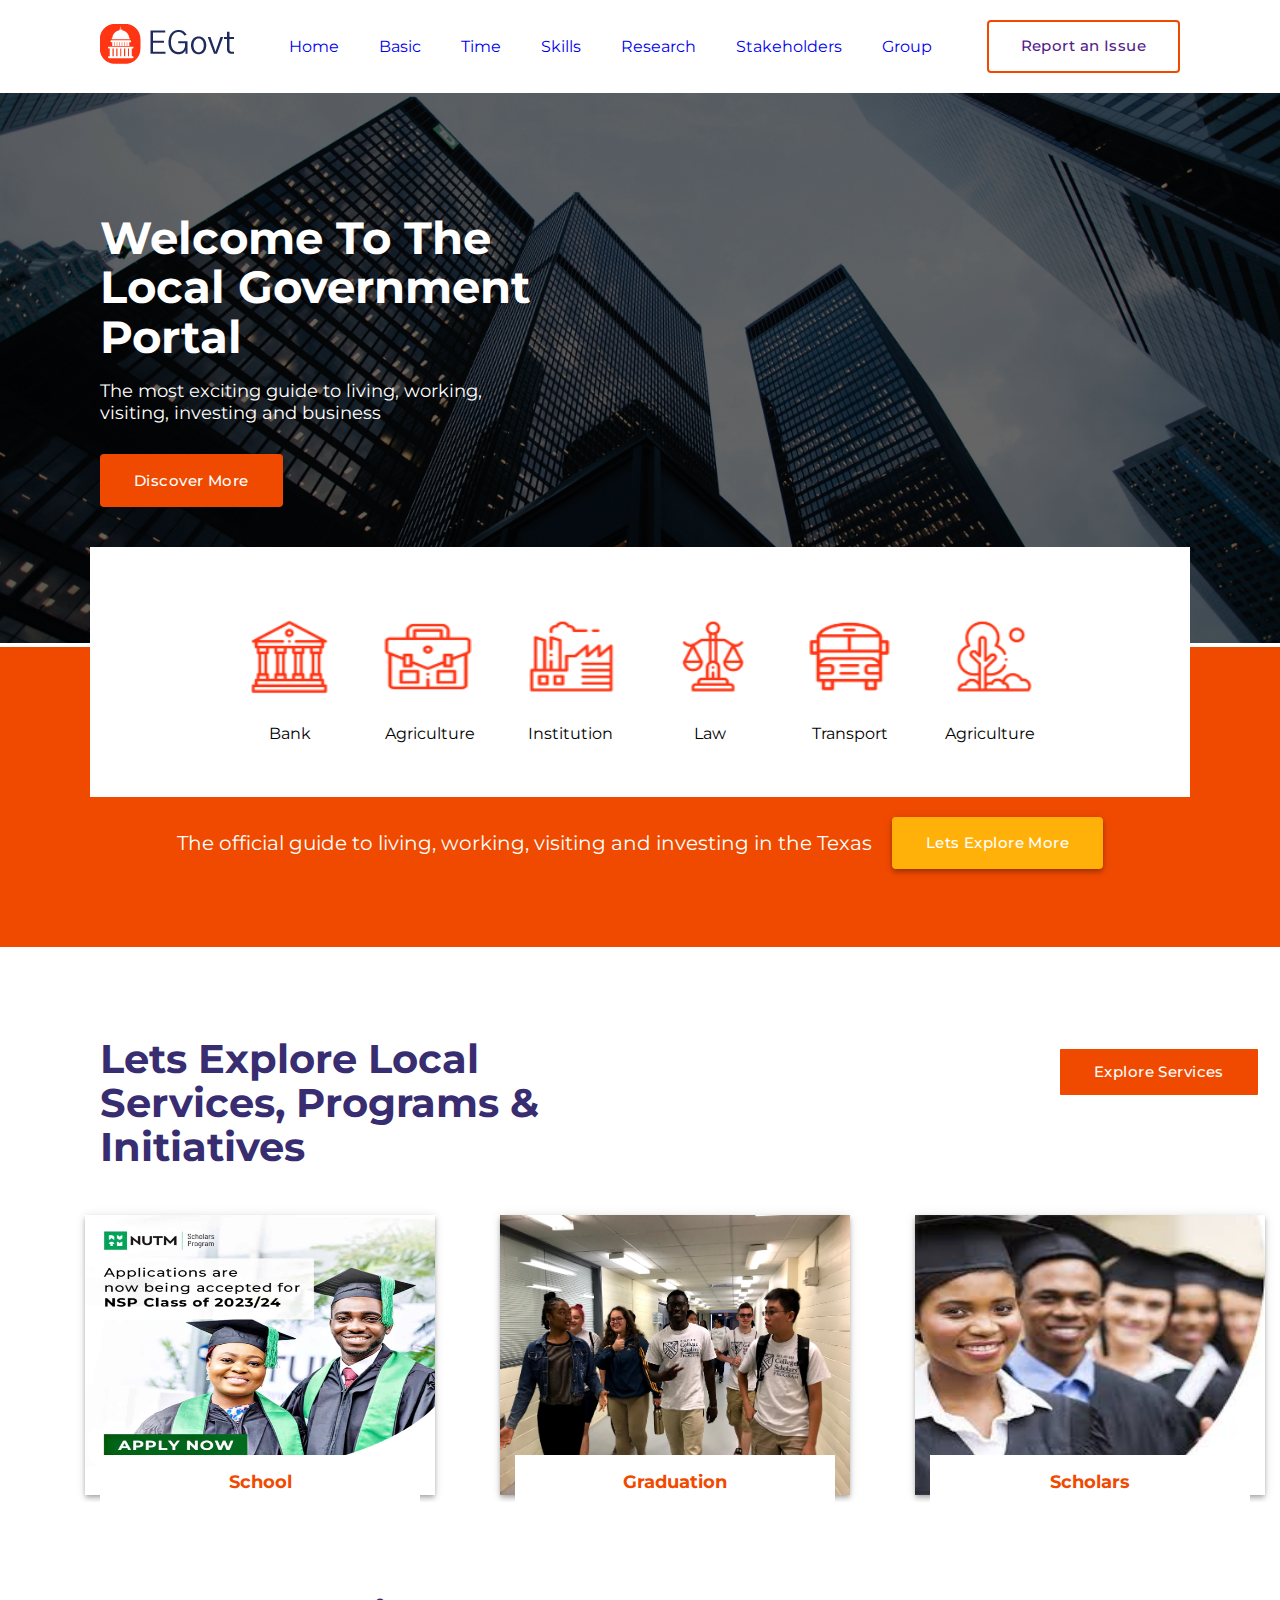
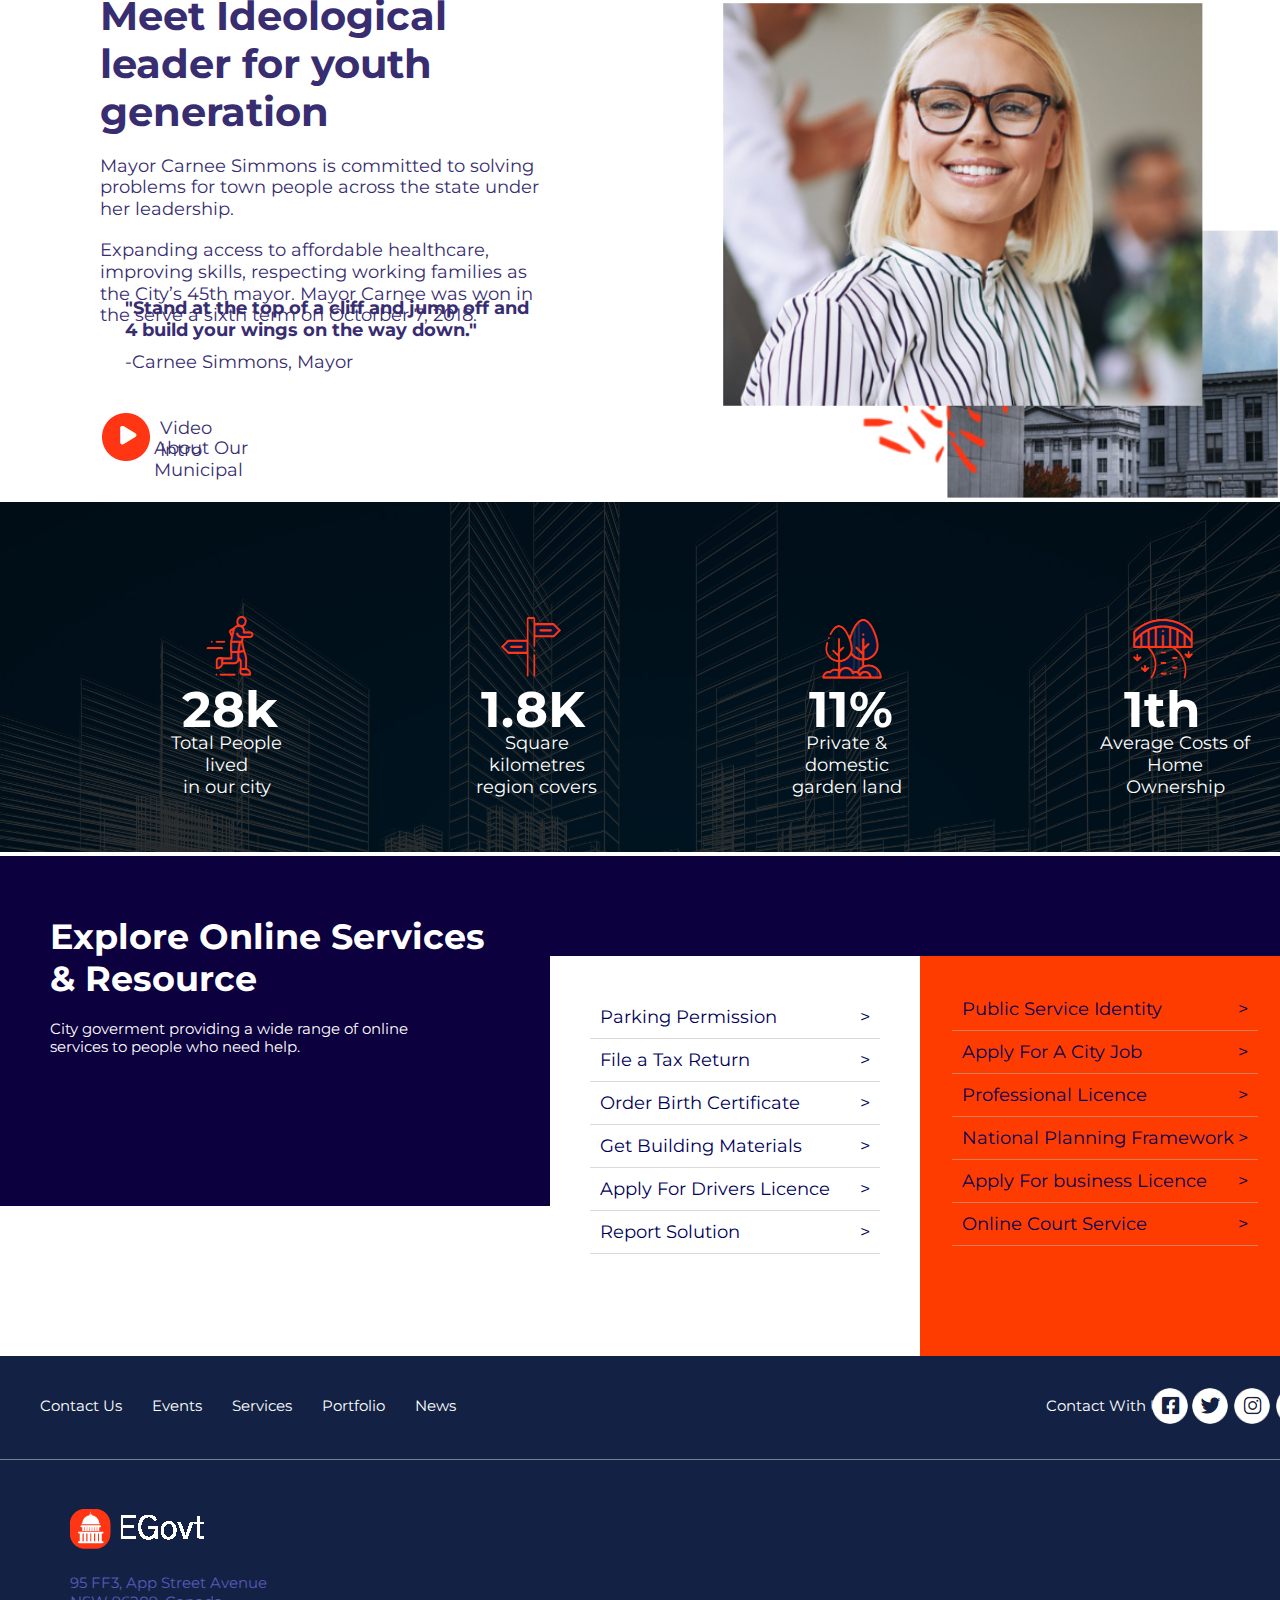
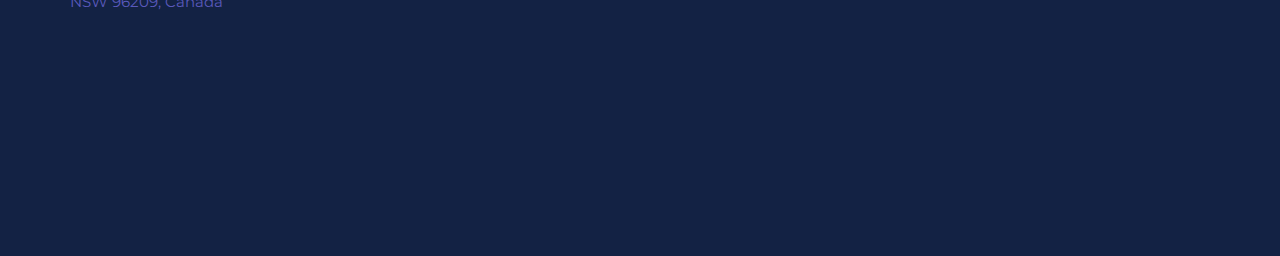
<file: index.html>
<!DOCTYPE html>
<html lang="en">
  <head>
    <meta charset="UTF-8" />
    <meta name="viewport" content="width=device-width, initial-scale=1.0" />
    <link rel="preconnect" href="https://fonts.googleapis.com" />
    <link rel="preconnect" href="https://fonts.gstatic.com" crossorigin />
    <link
      href="https://fonts.googleapis.com/css2?family=Montserrat:wght@100;200;300;400;500;600;700;800;900&display=swap"
      rel="stylesheet"
    />
    <link rel="stylesheet" href="style.css" />
    <title>SANGOV</title>
  </head>
  <body>
    <header>
      <div class="headerWrap">
        <div class="headerLogo">
          <a href="/index.html">
            <img src="./assets/logo.png" alt=" logo" class="logo" />
          </a>
        </div>
        <div>
          <ul class="navLinks">
            <li class="link"><a href="/index.html">Home</a></li>
            <li class="link"><a href="/Basic/index.html">Basic</a></li>
            <li class="link"><a href="/Time/index.html">Time</a></li>
            <li class="link"><a href="/Skills/index.html">Skills</a></li>
            <li class="link"><a href="/Research/index.html">Research</a></li>
            <li class="link">
              <a href="/Stakeholders/index.html">Stakeholders</a>
            </li>
            <li class="link"><a href="/Groups/index.html">Group</a></li>
          </ul>
        </div>
        <button class="btn">
          <a href="" target="_blank">Report an Issue</a>
        </button>
      </div>
    </header>

    <div class="heroWrap">
      <img src="./assets/heroImg.jpg" alt="hero" class="heroImg" />
      <div class="heroOverlay"></div>
      <div class="heroText">
        <h2>Welcome To The Local Government Portal</h2>
        <p>
          The most exciting guide to living, working, visiting, investing and
          business
        </p>
        <button class="heroBtn">Discover More</button>
      </div>
    </div>

    <div class="belowWrap">
      <div class="heroContainer">
        <div class="heroBelow">
          <div class="imageBox">
            <img src="./assets/Bank.PNG" alt="Box" />
            <p>Bank</p>
          </div>
          <div class="imageBox">
            <img src="./assets/Finance.PNG" alt="Box" />
            <p>Agriculture</p>
          </div>
          <div class="imageBox">
            <img src="./assets/Institution.PNG" alt="Box" />
            <p>Institution</p>
          </div>
          <div class="imageBox">
            <img src="./assets/Law.PNG" alt="Box" />
            <p>Law</p>
          </div>
          <div class="imageBox">
            <img src="./assets/Transport.PNG" alt="Box" />
            <p>Transport</p>
          </div>
          <div class="imageBox">
            <img src="./assets/Agriculture.PNG" alt="Box" />
            <p>Agriculture</p>
          </div>
        </div>
        <div class="heroSub">
          <p>
            The official guide to living, working, visiting and investing in the
            Texas
          </p>
          <button class="heroSubbtn">Lets Explore More</button>
        </div>
      </div>
    </div>

    <div class="belowLayer">
      <div class="textHead">
        <h2>Lets Explore Local Services, Programs & Initiatives</h2>
        <div>
          <button class="btnDisc">Explore Services</button>
        </div>
        <div class="belowDiscContainer">
          <div class="belowDisc">
            <img src="./assets/Pillar4.png" alt="Pillar" />
            <p>School</p>
          </div>
          <div class="belowDisc">
            <img src="./assets/scholar.jpg" alt="pillar" />
            <p>Graduation</p>
          </div>
          <div class="belowDisc">
            <img src="./assets/scholar3.jpeg" alt="pillar" />
            <p>Scholars</p>
          </div>
        </div>
      </div>
    </div>
    <div class="belowLayer2">
      <div class="textHead2">
        <h2>Meet Ideological leader for youth generation</h2>
        <p>
          Mayor Carnee Simmons is committed to solving problems for town people
          across the state under her leadership.
        </p>
        <!-- <p></p> -->

        <p>
          Expanding access to affordable healthcare, improving skills,
          respecting working families as the City’s 45th mayor. Mayor Carnee was
          won in the serve a sixth term on Octorber 7, 2018.
        </p>
      </div>
      <div class="imageBtn">
        <img src="./assets/playbutton.PNG" alt="iconPlay" />
      </div>
      <div class="imageBtnText">
        <p>Video Intro</p>
      </div>
      <div class="imageBtnText2">
        <p>About Our Municipal</p>
      </div>
      <div class="textDesign">
        <h2>
          "Stand at the top of a cliff and jump off and <br />
          4 build your wings on the way down."
        </h2>
        <p>-Carnee Simmons, Mayor</p>
      </div>
      <div class="sideImage">
        <img src="./assets/capturedpic.PNG" alt="Glogo" />
      </div>
    </div>
    <div class="blueLayer">
      <img src="./assets/buildingbelow.jpg" alt="building" class="blueImage" />
      <div class="blueLayerOver">
        <div class="blueImagePic">
          <img src="./assets/walking.PNG" alt="square" class="blueImagePics" />
          <h2>28k</h2>
          <p>Total People lived <br />in our city</p>
          <div class="blueImagePic">
            <img src="./assets/post.PNG" alt="square" class="blueImagePics" />
            <h2>1.8K</h2>
            <p>Square kilometres <br />region covers</p>
            <div class="blueImagePic">
              <img
                src="./assets/plant.PNG"
                alt="square"
                class="blueImagePics"
              />
              <h2>11%</h2>
              <p>Private & domestic <br />garden land</p>
              <div class="blueImagePic">
                <img
                  src="./assets/bridge.PNG"
                  alt="square"
                  class="blueImagePics"
                />
                <h2>1th</h2>
                <p>Average Costs of Home<br />Ownership</p>
              </div>
            </div>
          </div>
        </div>
      </div>
    </div>

    <div class="layoutWithBoxes">
      <div class="layoutWithBoxes2">
        <h2>Explore Online Services <br />& Resource</h2>
        <p class="layoutSmallText">
          City goverment providing a wide range of online<br />
          services to people who need help.
        </p>

        <div class="listBox1">
          <div class="navLinks2">
            <div class="linkText">
              <p>Parking Permission</p>
              <p>></p>
            </div>
            <div class="linkText">
              <p>File a Tax Return</p>
              <p>></p>
            </div>
            <div class="linkText">
              <p>Order Birth Certificate</p>
              <p>></p>
            </div>
            <div class="linkText">
              <p>Get Building Materials</p>
              <p>></p>
            </div>
            <div class="linkText">
              <p>Apply For Drivers Licence</p>
              <p>></p>
            </div>
            <div class="linkText">
              <p>Report Solution</p>
              <p>></p>
            </div>
          </div>
        </div>
        <div class="listBox2">
          <div class="navLinks3">
            <div class="linkText2">
              <p>Public Service Identity</p>
              <p>></p>
            </div>
            <div class="linkText2">
              <p>Apply For A City Job</p>
              <p>></p>
            </div>
            <div class="linkText2">
              <p>Professional Licence</p>
              <p>></p>
            </div>
            <div class="linkText2">
              <p>National Planning Framework</p>
              <p>></p>
            </div>
            <div class="linkText2">
              <p>Apply For business Licence</p>
              <p>></p>
            </div>
            <div class="linkText2">
              <p>Online Court Service</p>
              <p>></p>
            </div>
          </div>
        </div>
      </div>
    </div>
    <footer>
      <div>
        <div class="footDes">
          <div>
            <ul class="navList">
              <li class="linek">Contact Us</li>
              <li class="linek">Events</li>
              <li class="linek">Services</li>
              <li class="linek">Portfolio</li>
              <li class="linek">News</li>
              <li class="lineke">Contact With Us</li>
            </ul>
            <div class="SocialLogo">
              <img src="./assets/faceb.png" alt="Logo" />
              <img src="./assets/Tweet.png" alt="Logo" />
              <img src="./assets/Ig.png" alt="Logo" />
              <img src="./assets/youtube.png" alt="Logo" />
            </div>
            <div class="lineDes"></div>
            <div class="footerCoverImg">
              <img src="./assets/logo1.png" alt="Logo" />
              <p>95 FF3, App Street Avenue <br />NSW 96209, Canada</p>
            </div>
          </div>
        </div>
      </div>
    </footer>
  </body>
</html>
</file>
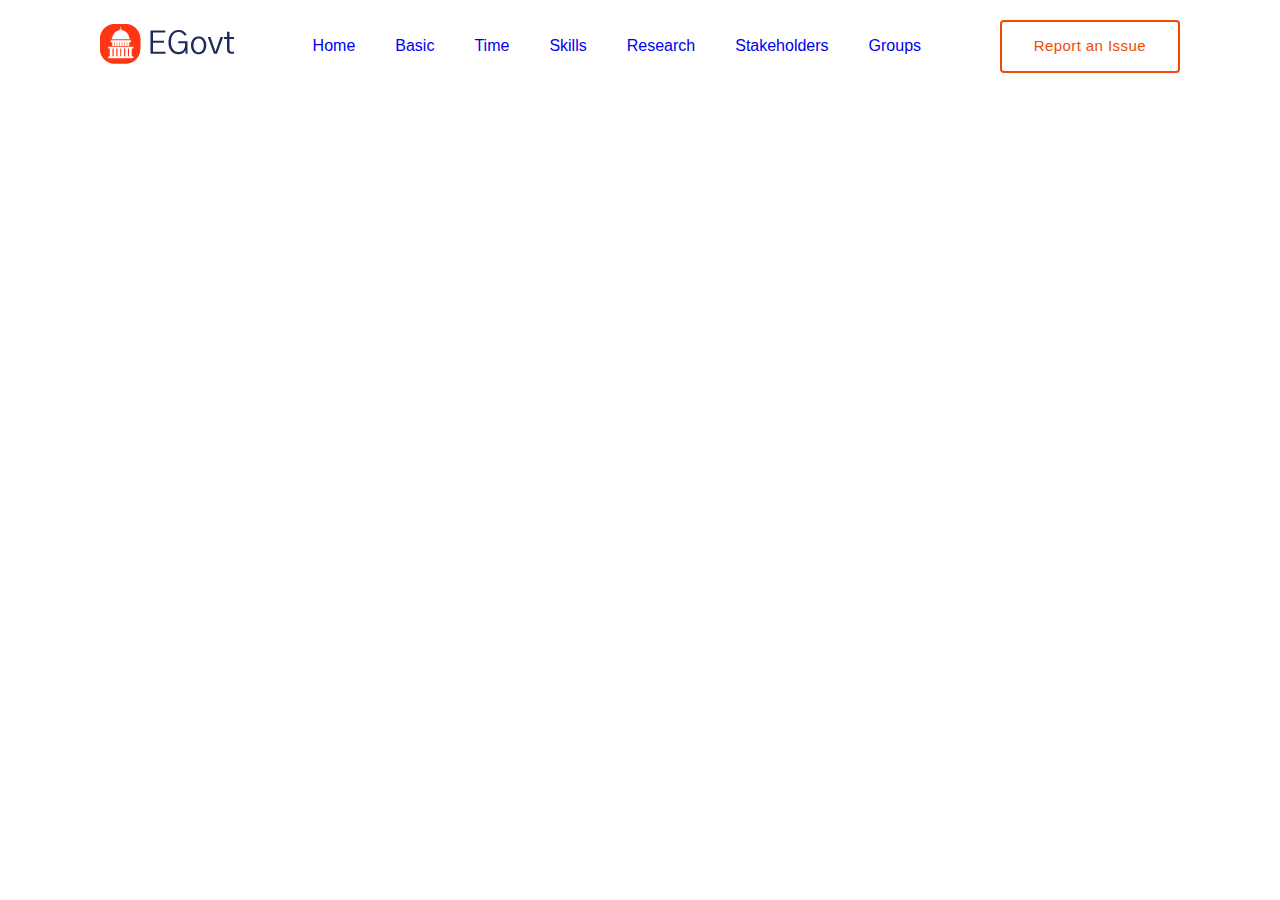
<file: Groups/index.html>
<!DOCTYPE html>
<html lang="en">
  <head>
    <meta charset="UTF-8" />
    <meta name="viewport" content="width=device-width, initial-scale=1.0" />
    <link rel="stylesheet" href="/style.css" />
    <title>Document</title>
  </head>
  <body>
    <header>
      <div class="headerWrap">
        <div class="headerLogo">
          <a href="/index.html">
            <img src="../assets/logo.png" alt=" logo" class="logo" />
          </a>
        </div>
        <div>
          <ul class="navLinks">
            <li class="link"><a href="/index.html">Home</a></li>
            <li class="link"><a href="/Basic/index.html">Basic</a></li>
            <li class="link"><a href="/Time/index.html">Time</a></li>
            <li class="link"><a href="/Skills/index.html">Skills</a></li>
            <li class="link"><a href="/Research/index.html">Research</a></li>
            <li class="link">
              <a href="/Stakeholders/index.html">Stakeholders</a>
            </li>
            <li class="link"><a href="/Groups/index.html">Groups</a></li>
          </ul>
        </div>
        <button class="btn">Report an Issue</button>
      </div>
    </header>
  </body>
</html>
</file>
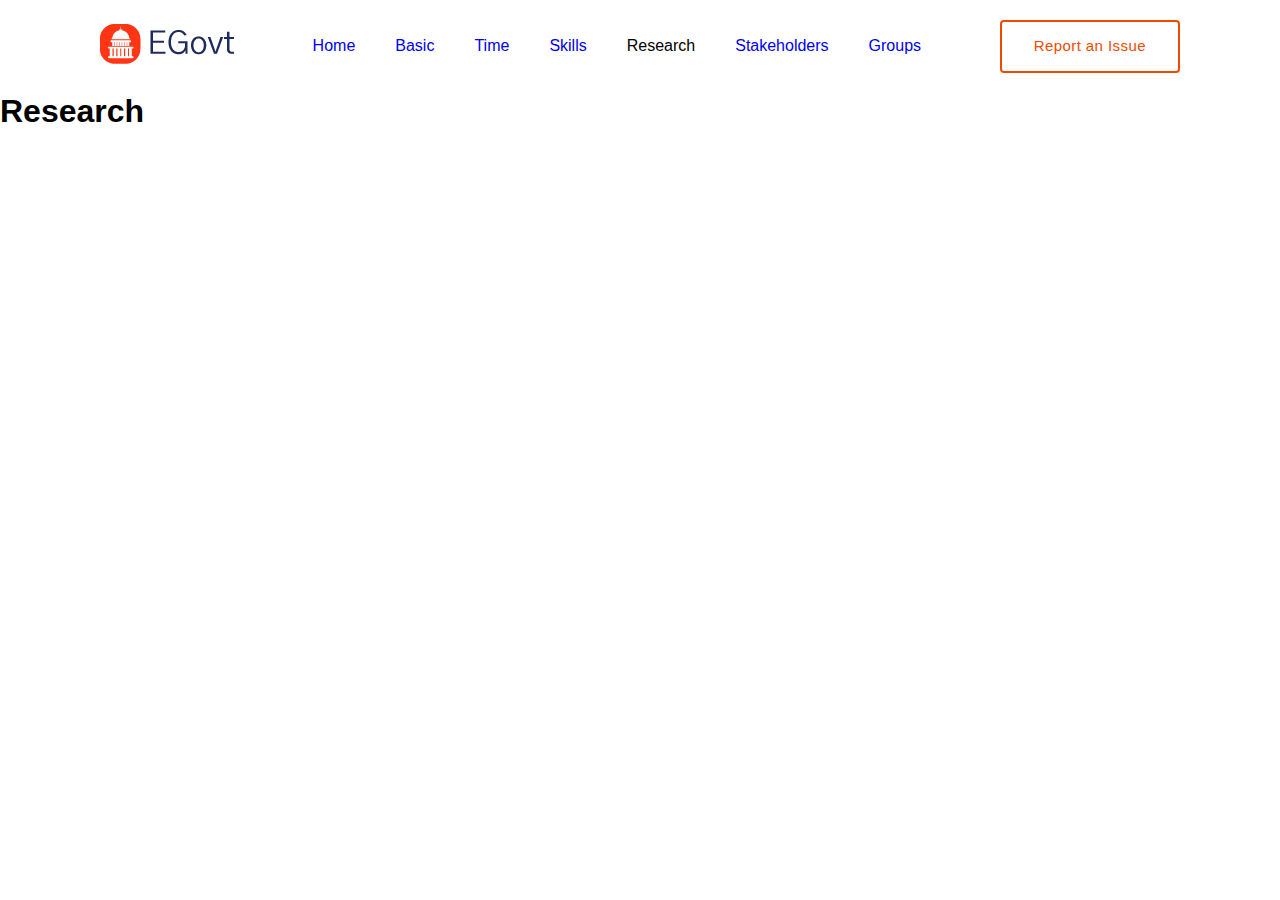
<file: Research/index.html>
<!DOCTYPE html>
<html lang="en">
  <head>
    <meta charset="UTF-8" />
    <meta name="viewport" content="width=device-width, initial-scale=1.0" />
    <link rel="stylesheet" href="/style.css" />
    <title>Document</title>
  </head>
  <body>
    <header>
      <div class="headerWrap">
        <div class="headerLogo">
          <a href="/index.html">
            <img src="../assets/logo.png" alt=" logo" class="logo" />
          </a>
        </div>
        <div>
          <ul class="navLinks">
            <li class="link"><a href="/index.html">Home</a></li>
            <li class="link"><a href="/Basic/index.html">Basic</a></li>
            <li class="link"><a href="/Time/index.html">Time</a></li>
            <li class="link"><a href="/Skills/index.html">Skills</a></li>
            <li class="link"><a href="/Research/index.html"></a>Research</li>
            <li class="link">
              <a href="/Stakeholders/index.html">Stakeholders</a>
            </li>
            <li class="link"><a href="/Groups/index.html">Groups</a></li>
          </ul>
        </div>
        <button class="btn">Report an Issue</button>
      </div>
    </header>

    <div>
      <h1>Research</h1>
    </div>
  </body>
</html>
</file>
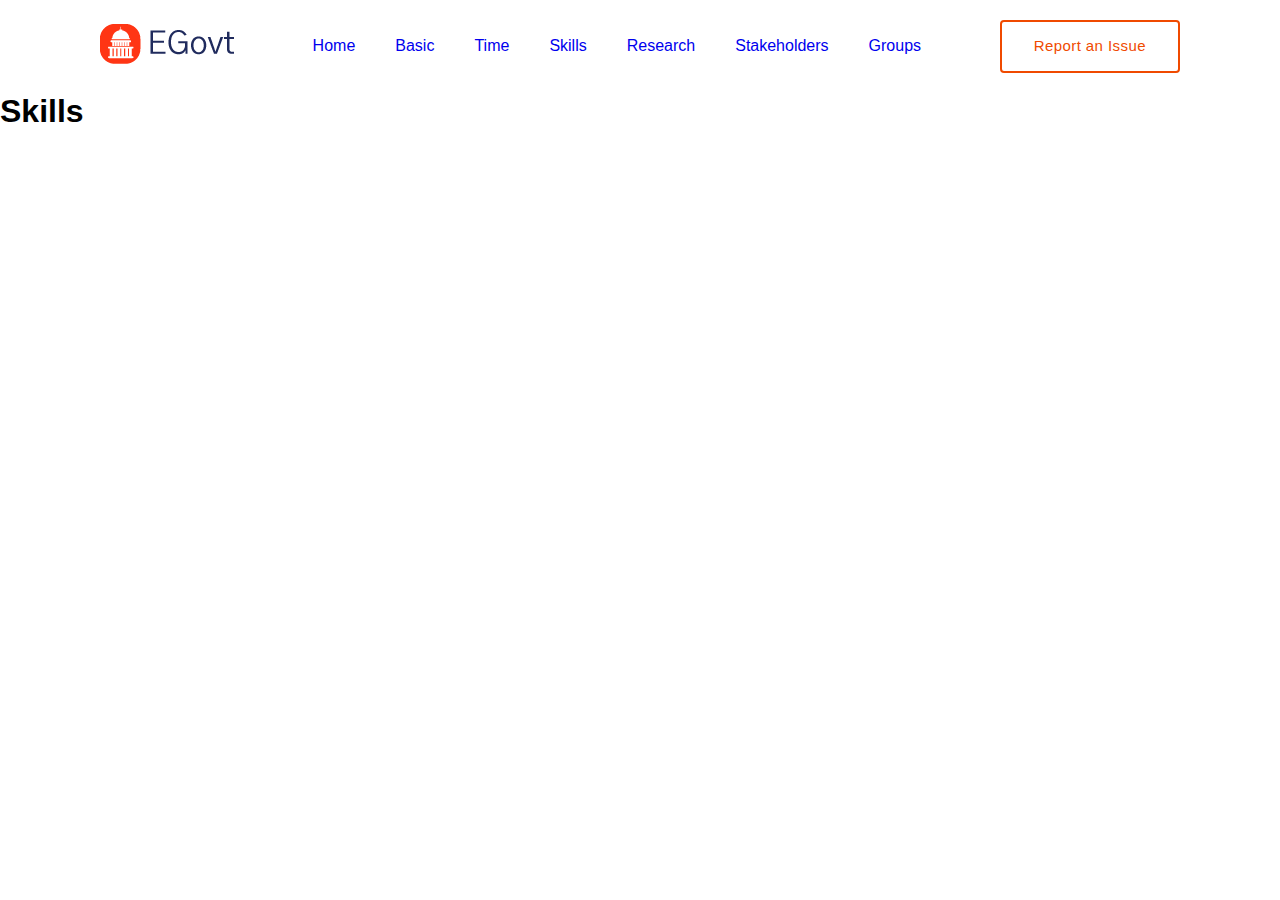
<file: Skills/index.html>
<!DOCTYPE html>
<html lang="en">
  <head>
    <meta charset="UTF-8" />
    <meta name="viewport" content="width=device-width, initial-scale=1.0" />
    <link rel="stylesheet" href="/style.css" />
    <title>Document</title>
  </head>
  <body>
    <header>
      <div class="headerWrap">
        <div class="headerLogo">
          <a href="/index.html">
            <img src="../assets/logo.png" alt=" logo" class="logo" />
          </a>
        </div>
        <div>
          <ul class="navLinks">
            <li class="link"><a href="/index.html">Home</a></li>
            <li class="link"><a href="/Basic/index.html">Basic</a></li>
            <li class="link"><a href="/Time/index.html">Time</a></li>
            <li class="link"><a href="/Skills/index.html">Skills</a></li>
            <li class="link"><a href="/Research/index.html">Research</a></li>
            <li class="link">
              <a href="/Stakeholders/index.html">Stakeholders</a>
            </li>
            <li class="link"><a href="/Groups/index.html">Groups</a></li>
          </ul>
        </div>
        <button class="btn">Report an Issue</button>
      </div>
    </header>

    <div>
      <h1>Skills</h1>
    </div>
  </body>
</html>
</file>
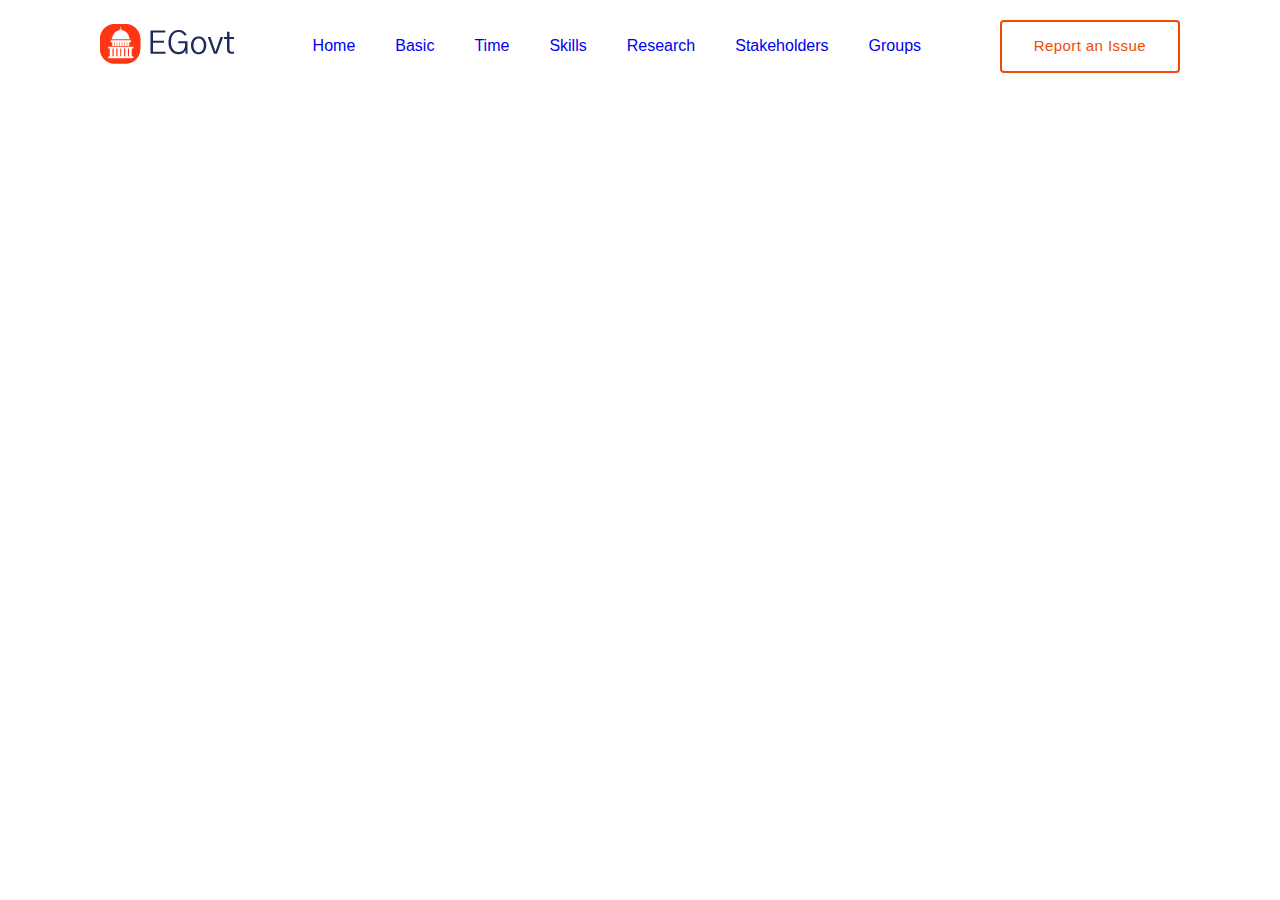
<file: Time/index.html>
<!DOCTYPE html>
<html lang="en">
  <head>
    <meta charset="UTF-8" />
    <meta name="viewport" content="width=device-width, initial-scale=1.0" />
    <link rel="stylesheet" href="../style.css" />
    <link rel="stylesheet" href="/Time/style.css" />
    <title>Document</title>
  </head>
  <body>
    <header>
      <div class="headerWrap">
        <div class="headerLogo">
          <a href="/index.html">
            <img src="../assets/logo.png" alt=" logo" class="logo" />
          </a>
        </div>
        <div>
          <ul class="navLinks">
            <li class="link"><a href="/index.html">Home</a></li>
            <li class="link"><a href="/Basic/index.html">Basic</a></li>
            <li class="link"><a href="/Time/index.html">Time</a></li>
            <li class="link"><a href="/Skills/index.html">Skills</a></li>
            <li class="link"><a href="/Research/index.html">Research</a></li>
            <li class="link">
              <a href="/Stakeholders/index.html">Stakeholders</a>
            </li>
            <li class="link"><a href="/Groups/index.html">Groups</a></li>
          </ul>
        </div>
        <button class="btn">Report an Issue</button>
      </div>
    </header>

   
  </body>
</html>
</file>
<file: style.css>
* {
  margin: 0;
  padding: 0;
  list-style: none;
  box-sizing: border-box;
  font-family: "Montserrat", sans-serif;
  text-decoration: none;
}

header {
  position: sticky;
  top: 0;
  z-index: 9999;
  background-color: white;
  width: 100%;
}

.headerWrap {
  display: flex;
  justify-content: space-between;
  align-items: center;
  padding: 20px 100px;
}

.navLinks {
  display: flex;
  align-items: center;
  gap: 40px;
}

.btn {
  background-color: white;
  padding: 0.7rem 2rem;
  color: #f04a00;
  /* box-shadow: 0px 2px 4px -1px rgb(0 0 0 / 20%),
          0px 4px 5px 0px rgb(0 0 0 / 14%), 0px 1px 10px 0px rgb(0 0 0 / 12%); */
  border-radius: 4px;
  border: 2px solid #f04a00;
  outline: none;
  cursor: pointer;
  font-weight: 500;
  font-size: 0.9375rem;
  line-height: 1.75;
  letter-spacing: 0.02857em;
  min-width: 64px;
}

.btn:hover {
  background-color: #f04a00;
  color: white;
}

.oneGirlImg {
  width: 250px;
  height: 350px;
}

.imageWrap {
  display: flex;
  justify-content: center;
  background-color: darkmagenta;
  height: 400px;
  align-items: center;
  gap: 18px;
}

.heroWrap {
  position: relative;
}

.heroImg {
  height: 550px;
  width: 100%;
  object-fit: cover;
}

.heroOverlay {
  background-color: rgba(0, 0, 0, 0.6);
  height: 550px;
  width: 100%;
  position: absolute;
  top: 0;
}

.heroText {
  position: absolute;
  top: 0;
  margin-left: 100px;
  width: 450px;
  margin-top: 120px;
  color: white;
}

.heroText h2 {
  font-weight: 700;
  font-size: 45px;
  line-height: 1.1;
}

.heroText p {
  font-weight: 400px;
  font-size: 18px;
  line-height: 1.2;
  margin-top: 20px;
}

.heroBtn {
  background-color: #f04a00;
  padding: 0.7rem 2rem;
  color: white;
  /* box-shadow: 0px 2px 4px -1px rgb(0 0 0 / 20%),
    0px 4px 5px 0px rgb(0 0 0 / 14%), 0px 1px 10px 0px rgb(0 0 0 / 12%); */
  border-radius: 4px;
  border: 2px solid #f04a00;
  outline: none;
  cursor: pointer;
  font-weight: 500;
  font-size: 0.9375rem;
  line-height: 1.75;
  letter-spacing: 0.02857em;
  min-width: 64px;
  margin-top: 30px;
}

.heroBtn:hover {
  background-color: rgb(255, 255, 255);
  color: #f04a00;
}

.belowWrap {
  position: relative;
  height: 300px;
  background-color: #f04a00;
}

.heroContainer {
  position: absolute;
  top: -100px;
  margin-left: auto;
  margin-right: auto;
  left: 0;
  right: 0;
  max-width: 1100px;
}

.heroBelow {
  display: flex;
  background-color: rgb(255, 255, 255);
  height: 250px;
  justify-content: center;
  align-items: center;
  gap: 40px;
}

.imageBox {
  /* width: 100px;
  height: 120px; */
  /* margin-top: 10px; */
  text-align: center;
}

.imageBox img {
  width: 100px;
  height: 120px;
}

.belowLayer {
  position: relative;
  height: 500px;
  background: white;
}

.textHead {
  position: absolute;
  top: 0;
  margin-left: 100px;
  width: 450px;
  margin-top: 90px;
  color: rgb(55, 45, 112);
  gap: 40px;
}

.textHead h2 {
  font-weight: 700;
  font-size: 40px;
  line-height: 1.1;
}

.btnDisc {
  display: flex;
  background-color: #f04a00;
  padding: 0.5rem 2rem;
  color: white;
  /* box-shadow: 0px 2px 4px -1px rgb(0 0 0 / 20%),
    /* 0px 4px 5px 0px rgb(0 0 0 / 14%), 0px 1px 10px 0px rgb(0 0 0 / 12%); */
  border-radius: 1px;
  border: 2px solid #f04a00;
  outline: none;
  cursor: pointer;
  font-weight: 500;
  font-size: 0.9375rem;
  line-height: 1.75;
  letter-spacing: 0.02857em;
  min-width: 80px;
  margin-top: -120px;
  margin-left: 960px;
  white-space: nowrap;
}

.btnDisc:hover {
  background-color: rgb(255, 255, 255);
  color: #f04a00;
}

.belowDiscContainer {
  position: absolute;
  display: flex;
  margin-top: 120px;
  /* align-items: center; */
  gap: 80px;
}

.belowDisc img {
  height: 280px;
  width: 350px;
  box-shadow: 0px 2px 4px -1px rgb(0 0 0 / 20%),
    0px 4px 5px 0px rgb(0 0 0 / 14%), 0px 1px 10px 0px rgb(0 0 0 / 12%);
  margin-left: -15px;
}

.belowDisc p {
  position: absolute;
  font-weight: 700;
  font-size: 18px;
  line-height: 3.1;
  justify-content: center;
  background-attachment: fixed;
  color: #f04a00;
  background-color: rgb(255, 255, 255);
  /* box-shadow:  0px 2px 4px -1px rgb(0 0 0 / 20%), */
  /* 0px 4px 5px 0px rgb(0 0 0 / 14%), 0px 1px 10px 0px rgb(0 0 0 / 12%); */
  height: 60px;
  width: 320px;
  text-align: center;
  top: 240px;
}

.heroSub {
  display: flex;
  gap: 20px;
  justify-content: center;
  align-items: center;
  margin-top: 20px;
  color: white;
  font-size: 20px;
}

.heroSubbtn {
  background-color: rgb(255, 177, 9);
  padding: 0.7rem 2rem;
  color: white;
  box-shadow: 0px 2px 4px -1px rgb(0 0 0 / 20%),
    0px 4px 5px 0px rgb(0 0 0 / 14%), 0px 1px 10px 0px rgb(0 0 0 / 12%);
  border-radius: 4px;
  border: 2px solid rgb(255, 177, 9);
  outline: none;
  cursor: pointer;
  font-weight: 500;
  font-size: 0.9375rem;
  line-height: 1.75;
  letter-spacing: 0.02857em;
  min-width: 64px;
}

.heroSubbtn:hover {
  background-color: rgb(255, 255, 255);
  color: #f04a00;
}

.oneGirlCover {
  display: flex;
  background-color: #f04a00;
  height: 400px;
  width: 1200px;
  justify-content: center;
  align-items: center;
  gap: 40px;
}

.belowLayer2 {
  position: relative;
  display: flex;
  height: 600px;
  background: white;
  margin-top: 55px;
}

.textHead2 {
  position: absolute;
  top: 0;
  margin-left: 100px;
  width: 450px;
  margin-top: 90px;
  color: rgb(55, 45, 112);
  gap: 40px;
}

.textHead2 h2 {
  font-weight: 700;
  font-size: 40px;
  line-height: 1.2;
}

.textHead2 p {
  font-weight: 300px;
  font-size: 18px;
  line-height: 1.2;
  margin-top: 20px;
}

.imageBtn {
  display: flex;
  height: 70px;
  width: 70px;
  margin-top: 500px;
  margin-left: 90px;
}

.imageBtnText p {
  font-weight: 400px;
  font-size: 18px;
  margin-top: 515px;
  color: rgb(55, 45, 112);
}

.imageBtnText2 p {
  font-weight: 400px;
  font-size: 18px;
  margin-top: 535px;
  margin-left: -95px;
  color: rgb(55, 45, 112);
}

.textDesign {
  position: absolute;
  display: grid;
}

.textDesign h2 {
  font-weight: 300px;
  font-size: 18px;
  margin-top: 395px;
  margin-left: 125px;
  color: rgb(55, 45, 112);
}

.textDesign p {
  font-weight: 200px;
  font-size: 18px;
  margin-top: 10px;
  margin-left: 125px;
  color: rgb(55, 45, 112);
}

.imageBtn:hover {
  height: 75px;
}

.sideImage {
  display: flex;
  height: 500px;
  width: 600px;
  margin-top: 100px;
  margin-left: 390px;
}

.blueLayer {
  position: relative;
}

.blueImage {
  height: 350px;
  width: 100%;
  object-fit: cover;
}

.blueLayerOver {
  background-color: rgba(0, 0, 0, 0.8);
  height: 350px;
  width: 100%;
  position: absolute;
  top: 0;
}

.blueImagePic {
  display: flex;
  margin-left: 195px;
  /* gap: 10px; */
  align-items: center;
  align-content: center;
}

.blueImagePic h2 {
  font-weight: 300px;
  font-size: 50px;
  /* margin-top: 395px; */
  /* margin-left: 125px; */
  color: rgb(255, 255, 255);
  text-align: center;
  margin-top: 120px;
  margin-left: -80px;
}

.blueImagePic p {
  font-weight: 200px;
  font-size: 18px;
  /* margin-top: 10px; */
  /* margin-left: 125px; */
  color: rgb(255, 255, 255);
  text-align: center;
  margin-top: 230px;
  margin-left: -130px;
}

.layoutWithBoxes {
  position: relative;
  height: 500px;
  width: 100%;
  top: 0;
}

.layoutWithBoxes2 {
  position: absolute;
  height: 350px;
  width: 100%;
  background-color: rgb(12, 0, 63);
  top: 0;
}

.layoutWithBoxes2 h2 {
  font-weight: 700;
  font-size: 35px;
  line-height: 1.2;
  color: white;
  margin-top: 60px;
  margin-left: 50px;
  top: 0;
}

.layoutSmallText {
  font-weight: 400px;
  font-size: 15px;
  line-height: 1.2;
  margin-top: 20px;
  color: white;
  margin-left: 50px;
}

.listBox1 {
  position: absolute;
  padding: 40px;
  height: 400px;
  width: 370px;
  background-color: rgb(255, 255, 255);
  margin-left: 550px;
  margin-top: -100px;
}

.listBox2 {
  position: absolute;
  height: 400px;
  width: 370px;
  background-color: rgb(255, 60, 0);
  margin-left: 920px;
  margin-top: -100px;
  padding: 32px;
}

.navLinks2 {
  font-size: 18px;
  font-weight: 400px;
  gap: 30px;
}

.linkText {
  display: flex;
  justify-content: space-between;
  align-items: center;
  color: rgb(0, 0, 88);
  padding: 10px;
  border-bottom: solid 1px rgba(189, 182, 182, 0.521);
}

.linkText2 {
  display: flex;
  justify-content: space-between;
  align-items: center;
  color: rgb(0, 0, 88);
  padding: 10px;
  border-bottom: solid 1px rgba(189, 182, 182, 0.521);
}

.navLinks3 {
  font-size: 18px;
  font-weight: 400px;
  gap: 30px;
  color: rgb(0, 0, 88);
}

.footDes {
  position: relative;
  height: 500px;
  width: auto;
  background-color: #132244;
}

.footDes1 h2 {
  font-weight: 700;
  font-size: 35px;
  line-height: 1.2;
  color: white;
  margin-top: 60px;
  margin-left: 50px;
}

.navList {
  display: flex;
  /* margin-top: 70px; */
  margin-left: 40px;
  font-size: 15px;
  font-weight: 400px;
  gap: 30px;
  color: rgb(255, 255, 255);
}

.linek {
  margin-top: 40px;
}

.lineke {
  font-size: 15px;
  margin-top: 40px;
  margin-left: 560px;
  font-weight: 400px;
}

.SocialLogo {
  display: flex;
  margin-left: 1150px;
  margin-top: -32px;
}

.lineDes {
  position: relative;
  height: 0.1px;
  margin-top: 30px;
  width: auto;
  background-color: rgba(255, 255, 255, 0.425);
}

.footerCoverImg {
  margin-left: 70px;
  margin-top: 50px;
}

.footerCoverImg p {
  margin-top: 20px;
  color: #5a59bb;
  font-size: 15px;
}
</file>
<file: Time/style.css>
* {
  margin: 0;
  padding: 0;
  list-style: none;
  box-sizing: border-box;
  font-family: "Montserrat", sans-serif;
  text-decoration: none;
}
</file>
